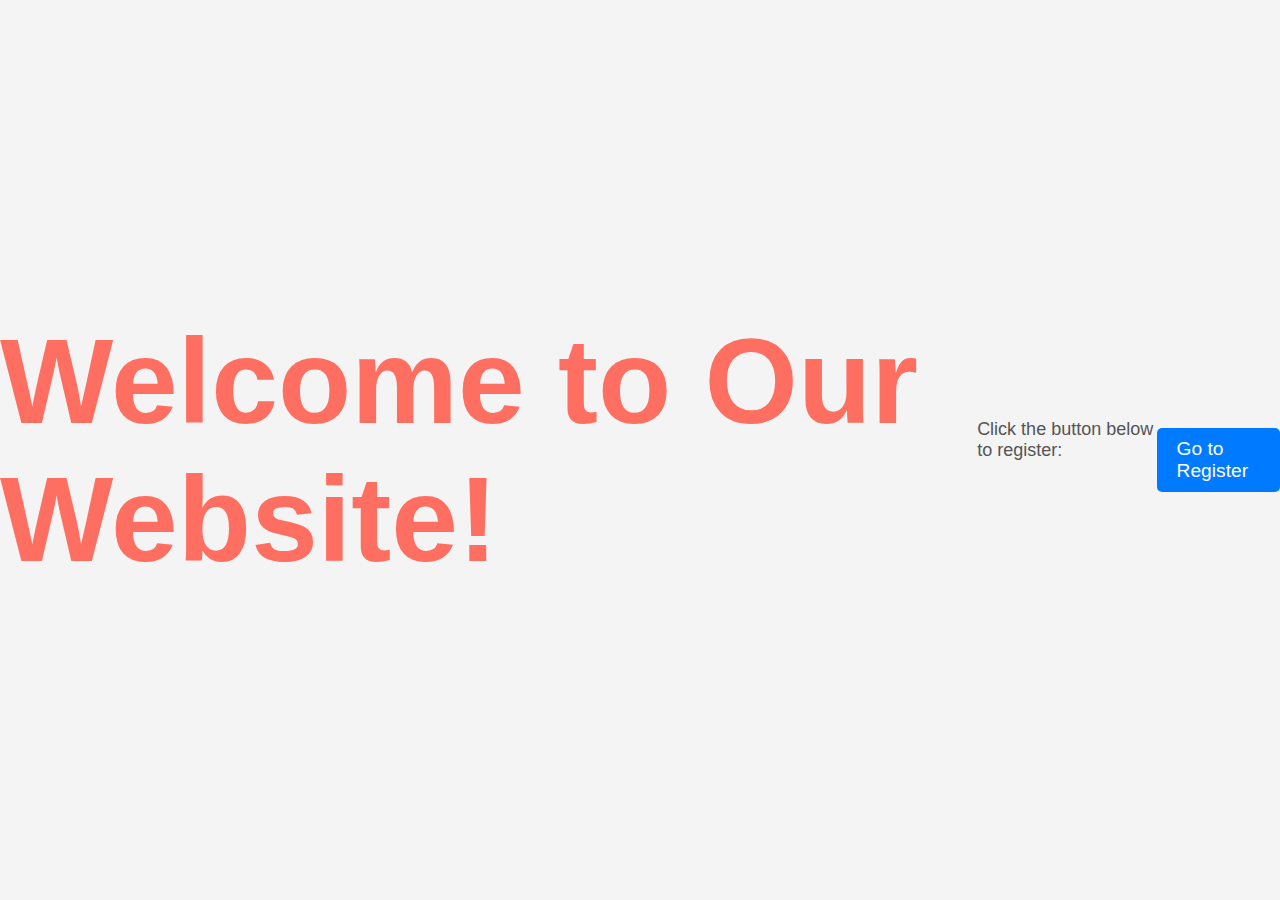
<file: server-side/public/html/index.html>
<!DOCTYPE html>
<html lang="en">
<head>
    <meta charset="UTF-8">
    <meta name="viewport" content="width=device-width, initial-scale=1.0">
    <title>Homepage</title>
    <link rel="stylesheet" href="../style/style.css">
</head>
<body>
    <h1>Welcome to Our Website!</h1>
    <p>Click the button below to register:</p>
    <a href="/register">Go to Register</a>
</body>
</html>
</file>
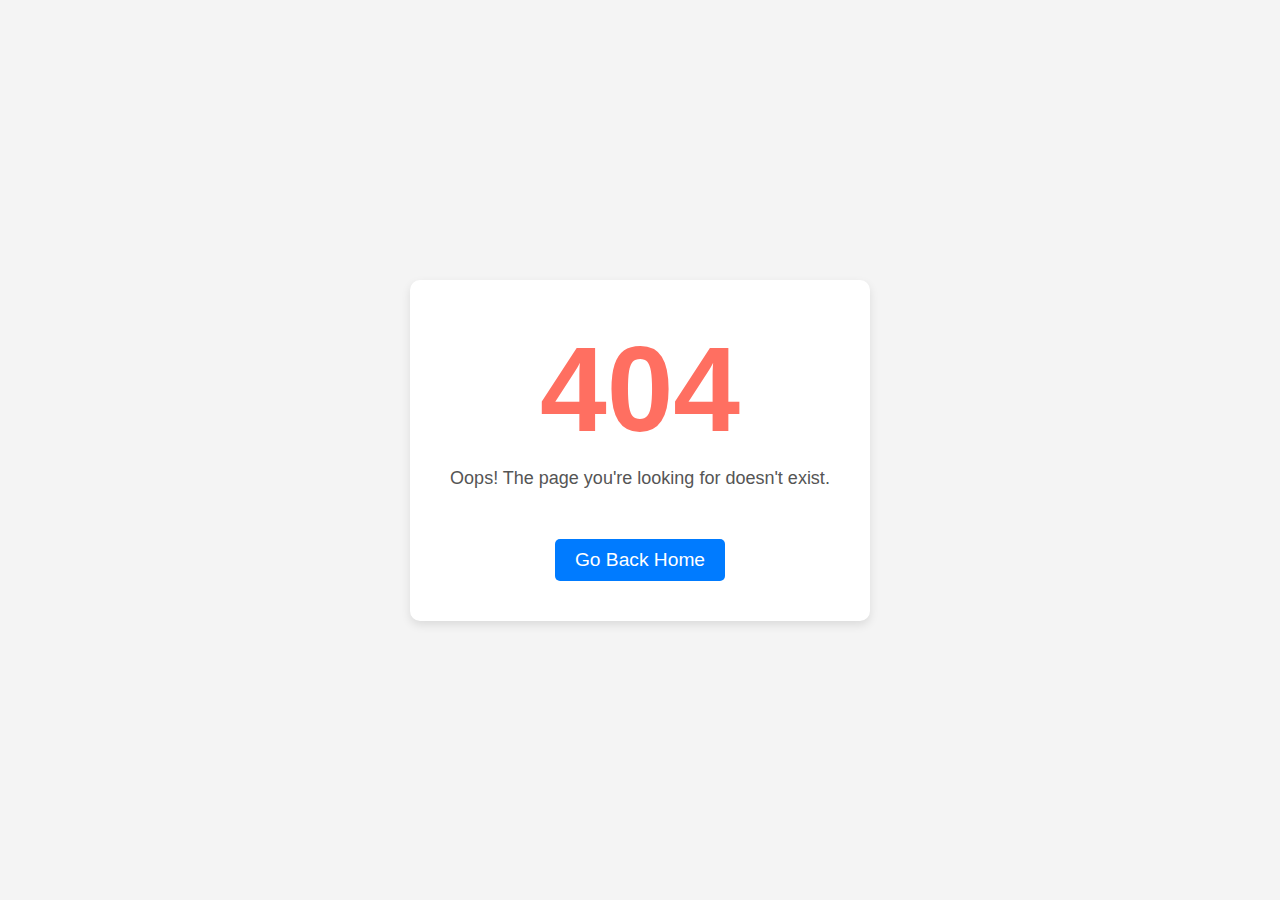
<file: server-side/public/html/404pagenotfound.html>
<!DOCTYPE html>
<html lang="en">
<head>
    <meta charset="UTF-8">
    <meta name="viewport" content="width=device-width, initial-scale=1.0">
    <title>404 Page Not Found</title>
    <link rel="stylesheet" href="../style/style.css">
</head>
<body>
    <div class="container">
        <h1>404</h1>
        <p>Oops! The page you're looking for doesn't exist.</p>
        <a href="/">Go Back Home</a>
    </div>
</body>
</html>
</file>
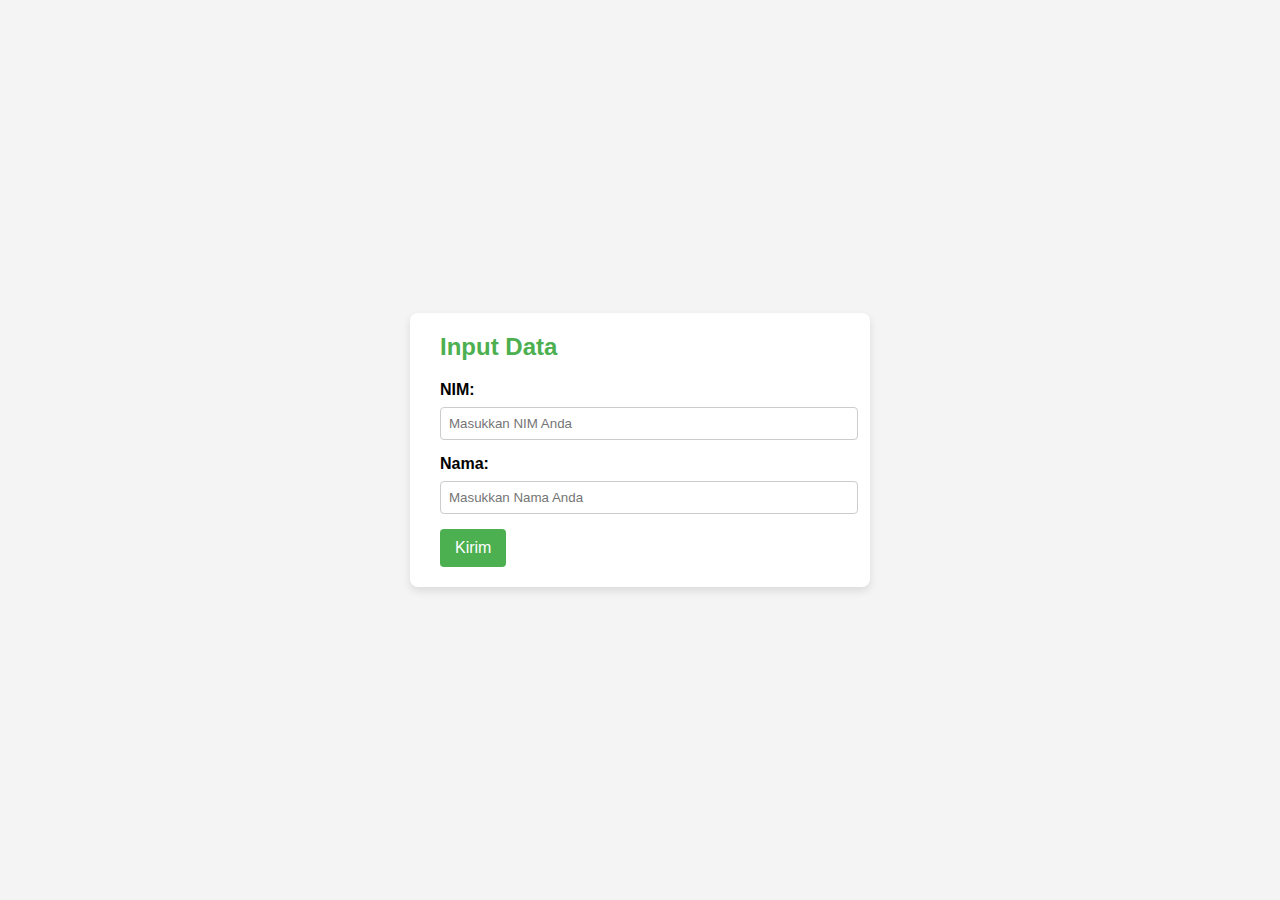
<file: server-side/public/html/register.html>
<!DOCTYPE html>
<html lang="en">
<head>
    <meta charset="UTF-8">
    <meta name="viewport" content="width=device-width, initial-scale=1.0">
    <title>Input Data</title>
    <link rel="stylesheet" href="../style/style.css">
</head>
<body>
    <div class="form-container">
        <h1>Input Data</h1>
        <form action="/register" method="POST">
            <label for="nim">NIM:</label>
            <input type="text" id="nim" name="nim" placeholder="Masukkan NIM Anda" required>

            <label for="name">Nama:</label>
            <input type="text" id="name" name="name" placeholder="Masukkan Nama Anda" required>

            <input type="submit" value="Kirim">
        </form>
    </div>
</body>
</html>
</file>
<file: server-side/public/style/style.css>
body {
    margin: 0;
    padding: 0;
    font-family: Arial, sans-serif;
    background-color: #f4f4f4;
    display: flex;
    justify-content: center;
    align-items: center;
    height: 100vh;
}

.container {
    text-align: center;
    max-width: 600px;
    background: #ffffff;
    padding: 40px;
    border-radius: 10px;
    box-shadow: 0 4px 10px rgba(0, 0, 0, 0.1);
}

h1 {
    font-size: 120px;
    margin: 0;
    color: #ff6f61;
}

p {
    font-size: 18px;
    color: #555;
    margin: 10px 0 30px;
}

a {
    display: inline-block;
    margin-top: 20px;
    padding: 10px 20px;
    font-size: 1.2rem;
    text-decoration: none;
    color: white;
    background-color: #007bff;
    border-radius: 5px;
}

a:hover {
    background-color: #0056b3;
}

.form-container {
    background: #ffffff;
    padding: 20px 30px;
    border-radius: 8px;
    box-shadow: 0 4px 8px rgba(0, 0, 0, 0.1);
    width: 100%;
    max-width: 400px;
}
.form-container h1 {
    margin-bottom: 20px;
    font-size: 24px;
    color: #4CAF50;
}
.form-container label {
    font-weight: bold;
    display: block;
    margin-bottom: 8px;
}
.form-container input[type="text"],
.form-container input[type="number"] {
    width: 100%;
    padding: 8px;
    margin-bottom: 15px;
    border: 1px solid #ccc;
    border-radius: 4px;
}
.form-container input[type="submit"] {
    background: #4CAF50;
    color: white;
    border: none;
    padding: 10px 15px;
    border-radius: 4px;
    cursor: pointer;
    font-size: 16px;
}
.form-container input[type="submit"]:hover {
    background: #45a049;
}
</file>
